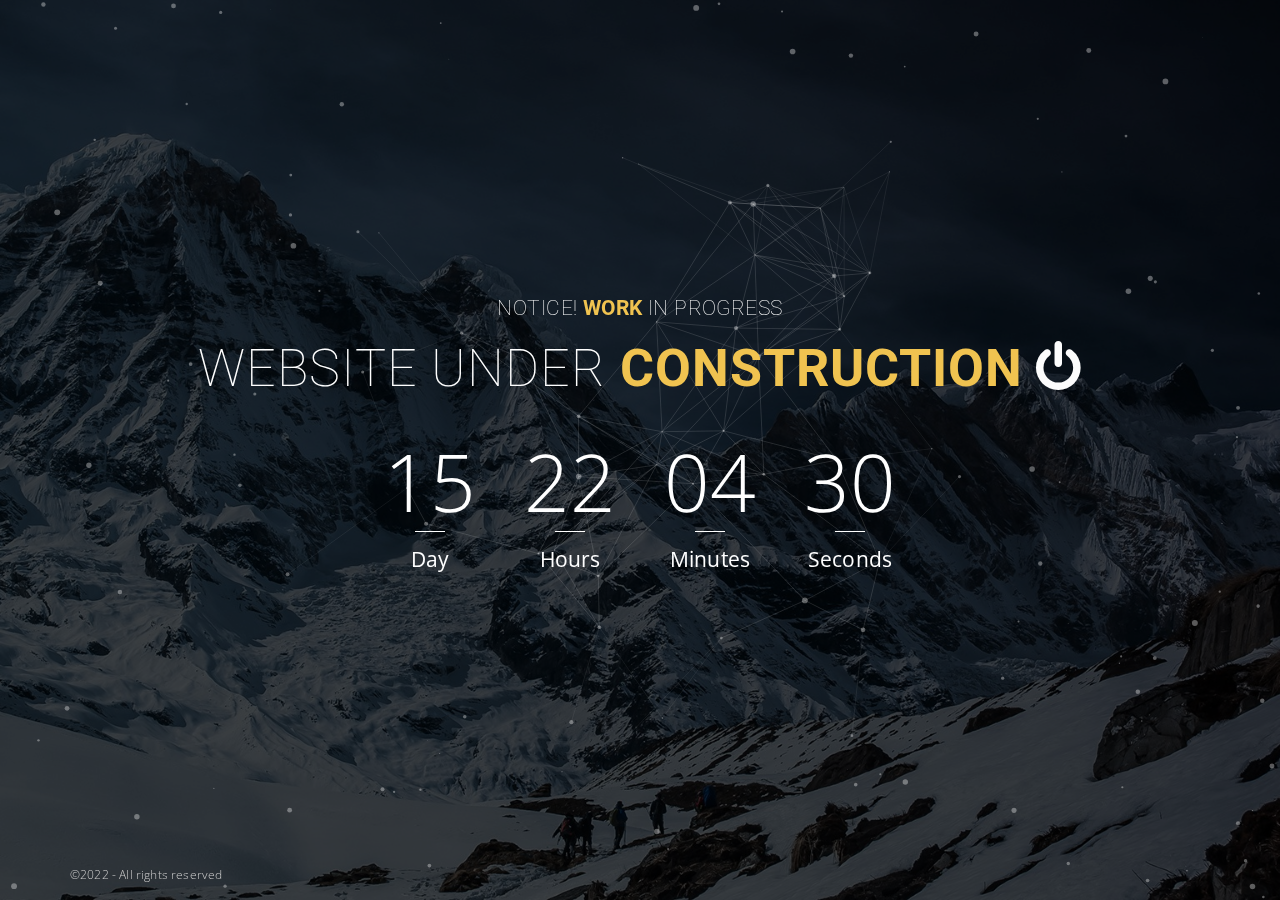
<file: index.html>
<!DOCTYPE html>
<html>
  <head>
    <meta charset="utf-8" />
    <title>Work In Progress</title>
    <meta name="description" content="Website Coming Soon." />
    <meta name="keywords" content="website coming soon" />
    <meta name="Delvisualartist" content="www.phdministries.org" />

    <!-- Mobile meta tag -->
    <meta name="viewport" content="width=device-width, initial-scale=1" />
    <meta name="generator" content="Betterryde car dealers" />

    <!-- Start Header styles -->
    <link rel="stylesheet" href="css/bootstrap.css" />
    <link rel="stylesheet" href="css/owl.carousel.css" />
    <link rel="stylesheet" href="css/jquery.fullPage.css" />
    <link rel="stylesheet" href="css/animate.css" />
    <link rel="stylesheet" href="css/font-awesome.css" />
    <link rel="stylesheet" href="css/style.css" />
    <!-- End Header styles-->

    <!--Fonts -->
    <link
      href="http://fonts.googleapis.com/css?family=Open+Sans:300italic,700italic,400,300,700&amp;subset=latin,latin-ext"
      rel="stylesheet"
      type="text/css"
    />
    <link
      href="http://fonts.googleapis.com/css?family=Roboto+Slab:400,300,700,100&subset=latin,latin-ext,cyrillic"
      rel="stylesheet"
      type="text/css"
    />
    <link
      href="http://fonts.googleapis.com/css?family=Roboto:400,100,100italic,300,300italic,400italic,500,500italic,700,700italic,900,900italic&subset=latin,cyrillic"
      rel="stylesheet"
      type="text/css"
    />

    <!-- Favion -->
    <link rel="icon" type="image/png" sizes="16x16" href="images/favicon.png" />
    <link rel="manifest" href="favicon/manifest.json" />
    <meta name="msapplication-TileColor" content="#ffffff" />
    <meta
      name="msapplication-TileImage"
      content="favicon/ms-icon-144x144.png"
    />
    <meta name="theme-color" content="#ffffff" />
  </head>
  <body>
    <!-- Start Loader -->
    <div class="loading">
      <div class="loader">
        <img height="70" src="images/loader.svg" width="70" />
      </div>
    </div>
    <!-- End Loader -->

    <div class="page-wrap" id="fullpage">
      <!-- Particles Background -->
      <canvas class="bg-particles" id="bg-particles"></canvas>

      <!-- Start Welcome -->
      <section
        class="welcome section-content section background-parallax bg-image-1"
      >
        <div class="overlay"></div>
        <div class="container">
          <div class="text-center">
            <!--<h4 class='section-title animated onstart' data-animation='fadeInDown'>
              Website <span class='text-line'>Under Construction</span>
            </h4>-->
            <h4
              class="section-title animated onstart"
              data-animation="fadeInDown"
            >
              Notice! <span class="highlight f-bold">WORK</span> IN<span
                class="text-line"
              >
                Progress</span
              >
            </h4>
            <h1
              class="section-title animated onstart"
              data-animation="fadeInDown"
            >
              Website <span class="text-line">Under</span>
              <span class="highlight f-bold">Construction</span>
              <i class="fa fa-power-off"></i>
            </h1>
            <div id="clock" class="onstart animated"></div>
            <!-- <div class="mg-t">
              <a
                class="btn btn-color btn-lg js-to-slide animated onstart"
                data-animation-delay="200"
                data-animation="fadeInUp"
                data-slide="3"
                href="index.html#"
              >
                Notify Me
              </a>
              <a
                class="btn btn-outline btn-lg js-to-slide animated onstart"
                data-animation-delay="400"
                data-animation="fadeInUp"
                data-slide="2"
                href="index.html#"
              >
                Learn more
                <i class="fa fa-angle-down"></i>
              </a>
            </div> -->
          </div>
        </div>
      </section>
      <!-- End Welcome -->
    </div>
    <!-- Start Footer -->
    <footer class="page-footer">
      <div class="container">
        <div class="row">
          <div class="col-sm-6 col-sm-push-6">
            <div class="social-nav"></div>
          </div>
          <div class="col-sm-6 col-sm-pull-6">
            <div class="copyright">©2022 - All rights reserved</div>
          </div>
        </div>
      </div>
    </footer>
    <!-- End Footer -->

    <!-- Start Scripts -->
    <script src="js/jquery-2.1.4.min.js"></script>

    <script src="js/jquery.easing.1.3.js"></script>

    <!-- Bootsrap plugins -->
    <script src="js/bootstrap.min.js"></script>

    <!-- Countdown -->
    <script src="js/jquery.countdown.js"></script>

    <!-- Youtube player -->
    <script src="js/jquery.mb.YTPlayer.js"></script>

    <!-- Others -->
    <script src="js/jquery.fullPage.min.js"></script>
    <script src="js/jquery.appear.js"></script>
    <script src="js/jquery.fitvids.js"></script>
    <script src="js/jquery.backstretch.min.js"></script>
    <script src="js/owl.carousel.js"></script>

    <!-- Mailchimp -->
    <script src="js/jquery.ajaxchimp.js"></script>

    <!-- Particles -->
    <script src="js/particles.js"></script>

    <!-- Moment -->
    <script src="js/moment.js"></script>

    <!-- Main -->
    <script src="js/main.js"></script>
    <!-- End Scripts -->
  </body>
</html>
</file>
<file: css/style.css>
/*-----------------------------------------------------------------------------------

	Template Name: 99% v1.0 | Responsive Coming Soon Page HTML
	Author: MZ
	Author URI: http://themeforest.net/user/mzworks

-----------------------------------------------------------------------------------*/
/*-----------------------------------------------------------------------------------

 	TABLE OF CONTENTS

	1. Global
	2. Helpers
	3. Page layout
		3.1 Page header
		3.2 Page Main
		3.3 Page Footer
	4. Sections
		4.1 Contacts
		4.2 Countdown
	5. Common

-----------------------------------------------------------------------------------*/
/**
	1. Global
**/
body {
  color: #fff;
  font-family: "Open Sans", sans-serif;
  line-height: 1.8;
  font-size: 16px;
  letter-spacing: 0.01em;
  position: relative;
  background-color: #333;
  font-weight: 300;
}

h1, h2, h3, h4, h5 {
  margin: 0 0 16px;
  padding: 0;
  letter-spacing: 0.02em;
  font-family: "Roboto", sans-serif;
  line-height: 1.2;
}

h1 {
  font-size: 36px;
}
@media (min-width: 768px) {
  h1 {
    font-size: 52px;
  }
}

h2 {
  font-size: 26px;
}
@media (min-width: 768px) {
  h2 {
    font-size: 40px;
  }
}

h3 {
  font-size: 22px;
}
@media (min-width: 768px) {
  h3 {
    font-size: 32px;
  }
}

h4 {
  font-size: 16px;
}
@media (min-width: 768px) {
  h4 {
    font-size: 21px;
  }
}

h5 {
  font-size: 14serpx;
}
@media (min-width: 768px) {
  h5 {
    font-size: 18px;
  }
}

p {
  margin: 0px 0px 20px;
}

a {
  color: white;
  -moz-transition: color 0.2s ease-in-out;
  -o-transition: color 0.2s ease-in-out;
  -webkit-transition: color 0.2s ease-in-out;
  transition: color 0.2s ease-in-out;
}
a:focus, a:hover {
  text-decoration: none;
  outline: none;
  color: white;
}

.page-wrap {
  position: relative;
  z-index: 2;
}

.clearfix:before, .container-full:before, .form-wrap:before,
.clearfix:after,
.container-full:after,
.form-wrap:after {
  display: table;
  content: " ";
}

.clearfix:after, .container-full:after, .form-wrap:after {
  clear: both;
}

.container-full {
  padding-left: 15px;
  padding-right: 15px;
}
@media (min-width: 768px) {
  .container-full {
    padding-left: 30px;
    padding-right: 30px;
  }
}

.fa {
  filter: progid:DXImageTransform.Microsoft.Alpha(Opacity=99);
  opacity: 0.99;
}

.btn {
  letter-spacing: 1px;
  font-size: 15px;
  text-transform: uppercase;
  font-weight: 500;
  -moz-transition: border-color 0.3s ease-in-out, color 0.3s ease-in-out, background-color 0.3s ease-in-out;
  -o-transition: border-color 0.3s ease-in-out, color 0.3s ease-in-out, background-color 0.3s ease-in-out;
  -webkit-transition: border-color 0.3s ease-in-out, color 0.3s ease-in-out, background-color 0.3s ease-in-out;
  transition: border-color 0.3s ease-in-out, color 0.3s ease-in-out, background-color 0.3s ease-in-out;
}
.btn.btn-border {
  background-color: transparent;
  border: 1px solid white;
  color: #FFF;
}
.btn.btn-border:hover {
  border: 1px solid rgba(255, 255, 255, 0.7);
  color: rgba(255, 255, 255, 0.7);
}
.btn.btn-action {
  background-color: white;
  border-color: white;
  color: #fff;
}
.btn.btn-action:hover {
  color: #fff;
  background-color: #e6e6e6;
  border-color: #e6e6e6;
}
.btn.btn-dark {
  background-color: #fff;
  border-color: #fff;
  color: #fff;
}
.btn.btn-dark:hover {
  color: #fff;
  background-color: #e6e6e6;
  border-color: #e6e6e6;
}
.btn + .btn {
  margin-left: 5px;
}
.btn.btn-color {
  background-color: #F0C350;
  border-color: #F0C350;
  color: #fff;
  border-radius: 0;
}
.btn.btn-color:hover {
  color: #fff;
  background-color: #449d44;
  border-color: #449d44;
}
.btn.btn-outline {
  border-radius: 0;
  border-color: #FFF;
  color: #fff;
  background: transparent;
}
.btn.btn-outline.btn-inverse {
  color: #000;
  background-color: #FFF;
}
.btn.btn-outline.btn-inverse:hover {
  background: rgba(255, 255, 255, 0.6);
}
.btn.btn-outline:hover {
  background-color: #FFF;
  color: #000;
}

.owl-theme .owl-controls {
  margin-top: 20px;
  margin-bottom: 20px;
}

.owl-theme .owl-controls .owl-page.active span {
  -moz-transform: scale(1) translate3d(0px, 0px, 0px);
  -ms-transform: scale(1) translate3d(0px, 0px, 0px);
  -webkit-transform: scale(1) translate3d(0px, 0px, 0px);
  transform: scale(1) translate3d(0px, 0px, 0px);
}

.owl-theme .owl-controls .owl-page span {
  background: #cccccc;
  margin: 4px;
  width: 8px;
  height: 8px;
  cursor: pointer;
  -moz-transform: scale(0.8) translate3d(0px, 0px, 0px);
  -ms-transform: scale(0.8) translate3d(0px, 0px, 0px);
  -webkit-transform: scale(0.8) translate3d(0px, 0px, 0px);
  transform: scale(0.8) translate3d(0px, 0px, 0px);
}

.owl-carousel.full {
  width: 100%;
  height: 100%;
}
.owl-carousel.full .owl-item,
.owl-carousel.full .item {
  height: 100%;
}

.overlay {
  height: auto;
  left: 0;
  right: 0;
  bottom: 0;
  top: 0;
  position: absolute;
  z-index: 1;
  width: auto;
}
.overlay.grid {
  background-image: url("../images/overlays/01.png");
  background-repeat: repeat;
}
.overlay.light:before {
  background-color: rgba(0, 0, 0, 0.5);
}
.overlay.dark:before {
  background-color: rgba(0, 0, 0, 0.95);
}
.overlay:before {
  content: '';
  position: absolute;
  height: 100%;
  width: 100%;
  left: 0;
  top: 0;
  z-index: 0;
  background-color: rgba(0, 0, 0, 0.72);
}

.background-parallax {
  -moz-background-size: cover;
  -o-background-size: cover;
  -webkit-background-size: cover;
  background-size: cover;
  background-repeat: no-repeat;
  background-position: center center;
  background-color: transparent;
}
@media (min-width: 768px) {
  .background-parallax {
    -webkit-background-attachment: fixed;
    background-attachment: fixed;
  }
}

.background-cover {
  -moz-background-size: cover;
  -o-background-size: cover;
  -webkit-background-size: cover;
  background-size: cover;
  background-repeat: no-repeat;
  background-position: center;
}

.page-background {
  height: auto;
  left: 0;
  right: 0;
  bottom: 0;
  top: 0;
  position: absolute;
  width: auto;
  z-index: 1;
}
.page-background.bg-asbestos {
  background: #7f8c8d;
}
.page-background.bg-orange {
  background: #f39c12;
}
.page-background.bg-promegranate {
  background-color: #c0392b;
}
.page-background.bg-pumpkin {
  background: #d35400;
}
.page-background.bg-belize-hole {
  background-color: #2980b9;
}
.page-background.bg-green-sea {
  background-color: #16a085;
}
.page-background.bg-midnight-blue {
  background: #2c3e50;
}
.page-background.bg-wisteria {
  background-color: #8e44ad;
}
.page-background.gradient-1 {
  background: -webkit-linear-gradient(90deg, #616161 10%, #9bc5c3 90%);
  /* Chrome 10+, Saf5.1+ */
  background: -moz-linear-gradient(90deg, #616161 10%, #9bc5c3 90%);
  /* FF3.6+ */
  background: -ms-linear-gradient(90deg, #616161 10%, #9bc5c3 90%);
  /* IE10 */
  background: -o-linear-gradient(90deg, #616161 10%, #9bc5c3 90%);
  /* Opera 11.10+ */
  background: linear-gradient(90deg, #616161 10%, #9bc5c3 90%);
  /* W3C */
}
.page-background.gradient-2 {
  background: -webkit-linear-gradient(90deg, #5D4157 10%, #A8CABA 90%);
  /* Chrome 10+, Saf5.1+ */
  background: -moz-linear-gradient(90deg, #5D4157 10%, #A8CABA 90%);
  /* FF3.6+ */
  background: -ms-linear-gradient(90deg, #5D4157 10%, #A8CABA 90%);
  /* IE10 */
  background: -o-linear-gradient(90deg, #5D4157 10%, #A8CABA 90%);
  /* Opera 11.10+ */
  background: linear-gradient(90deg, #5d4157 10%, #a8caba 90%);
  /* W3C */
}
.page-background.gradient-3 {
  background: -webkit-linear-gradient(90deg, #DAD299 10%, #B0DAB9 90%);
  /* Chrome 10+, Saf5.1+ */
  background: -moz-linear-gradient(90deg, #DAD299 10%, #B0DAB9 90%);
  /* FF3.6+ */
  background: -ms-linear-gradient(90deg, #DAD299 10%, #B0DAB9 90%);
  /* IE10 */
  background: -o-linear-gradient(90deg, #DAD299 10%, #B0DAB9 90%);
  /* Opera 11.10+ */
  background: linear-gradient(90deg, #dad299 10%, #b0dab9 90%);
  /* W3C */
}
.page-background.gradient-4 {
  background: -webkit-linear-gradient(90deg, #00d2ff 10%, #3a7bd5 90%);
  /* Chrome 10+, Saf5.1+ */
  background: -moz-linear-gradient(90deg, #00d2ff 10%, #3a7bd5 90%);
  /* FF3.6+ */
  background: -ms-linear-gradient(90deg, #00d2ff 10%, #3a7bd5 90%);
  /* IE10 */
  background: -o-linear-gradient(90deg, #00d2ff 10%, #3a7bd5 90%);
  /* Opera 11.10+ */
  background: linear-gradient(90deg, #00d2ff 10%, #3a7bd5 90%);
  /* W3C */
}
.page-background.gradient-5 {
  background: -webkit-linear-gradient(90deg, #B993D6 10%, #8CA6DB 90%);
  /* Chrome 10+, Saf5.1+ */
  background: -moz-linear-gradient(90deg, #B993D6 10%, #8CA6DB 90%);
  /* FF3.6+ */
  background: -ms-linear-gradient(90deg, #B993D6 10%, #8CA6DB 90%);
  /* IE10 */
  background: -o-linear-gradient(90deg, #B993D6 10%, #8CA6DB 90%);
  /* Opera 11.10+ */
  background: linear-gradient(90deg, #b993d6 10%, #8ca6db 90%);
  /* W3C */
}
.page-background.gradient-7 {
  background: -webkit-linear-gradient(90deg, #649173 10%, #DBD5A4 90%);
  /* Chrome 10+, Saf5.1+ */
  background: -moz-linear-gradient(90deg, #649173 10%, #DBD5A4 90%);
  /* FF3.6+ */
  background: -ms-linear-gradient(90deg, #649173 10%, #DBD5A4 90%);
  /* IE10 */
  background: -o-linear-gradient(90deg, #649173 10%, #DBD5A4 90%);
  /* Opera 11.10+ */
  background: linear-gradient(90deg, #649173 10%, #dbd5a4 90%);
  /* W3C */
}
.page-background.gradient-8 {
  background: -webkit-linear-gradient(90deg, #000000 10%, #53346D 90%);
  /* Chrome 10+, Saf5.1+ */
  background: -moz-linear-gradient(90deg, #000000 10%, #53346D 90%);
  /* FF3.6+ */
  background: -ms-linear-gradient(90deg, #000000 10%, #53346D 90%);
  /* IE10 */
  background: -o-linear-gradient(90deg, #000000 10%, #53346D 90%);
  /* Opera 11.10+ */
  background: linear-gradient(90deg, #000000 10%, #53346d 90%);
  /* W3C */
}
.page-background.gradient-9 {
  background: -webkit-linear-gradient(90deg, #ffb347 10%, #ffcc33 90%);
  /* Chrome 10+, Saf5.1+ */
  background: -moz-linear-gradient(90deg, #ffb347 10%, #ffcc33 90%);
  /* FF3.6+ */
  background: -ms-linear-gradient(90deg, #ffb347 10%, #ffcc33 90%);
  /* IE10 */
  background: -o-linear-gradient(90deg, #ffb347 10%, #ffcc33 90%);
  /* Opera 11.10+ */
  background: linear-gradient(90deg, #ffb347 10%, #ffcc33 90%);
  /* W3C */
}
.page-background.gradient-10 {
  background: -webkit-linear-gradient(90deg, #fe8c00 10%, #f83600 90%);
  /* Chrome 10+, Saf5.1+ */
  background: -moz-linear-gradient(90deg, #fe8c00 10%, #f83600 90%);
  /* FF3.6+ */
  background: -ms-linear-gradient(90deg, #fe8c00 10%, #f83600 90%);
  /* IE10 */
  background: -o-linear-gradient(90deg, #fe8c00 10%, #f83600 90%);
  /* Opera 11.10+ */
  background: linear-gradient(90deg, #fe8c00 10%, #f83600 90%);
  /* W3C */
}
.page-background.gradient-11 {
  background: -webkit-linear-gradient(90deg, #52c234 10%, #061700 90%);
  /* Chrome 10+, Saf5.1+ */
  background: -moz-linear-gradient(90deg, #52c234 10%, #061700 90%);
  /* FF3.6+ */
  background: -ms-linear-gradient(90deg, #52c234 10%, #061700 90%);
  /* IE10 */
  background: -o-linear-gradient(90deg, #52c234 10%, #061700 90%);
  /* Opera 11.10+ */
  background: linear-gradient(90deg, #52c234 10%, #061700 90%);
  /* W3C */
}
.page-background.gradient-12 {
  background: -webkit-linear-gradient(90deg, #1e130c 10%, #9a8478 90%);
  /* Chrome 10+, Saf5.1+ */
  background: -moz-linear-gradient(90deg, #1e130c 10%, #9a8478 90%);
  /* FF3.6+ */
  background: -ms-linear-gradient(90deg, #1e130c 10%, #9a8478 90%);
  /* IE10 */
  background: -o-linear-gradient(90deg, #1e130c 10%, #9a8478 90%);
  /* Opera 11.10+ */
  background: linear-gradient(90deg, #1e130c 10%, #9a8478 90%);
  /* W3C */
}
.page-background.gradient-13 {
  background: -webkit-linear-gradient(90deg, #360033 10%, #0b8793 90%);
  /* Chrome 10+, Saf5.1+ */
  background: -moz-linear-gradient(90deg, #360033 10%, #0b8793 90%);
  /* FF3.6+ */
  background: -ms-linear-gradient(90deg, #360033 10%, #0b8793 90%);
  /* IE10 */
  background: -o-linear-gradient(90deg, #360033 10%, #0b8793 90%);
  /* Opera 11.10+ */
  background: linear-gradient(90deg, #360033 10%, #0b8793 90%);
  /* W3C */
}
.page-background.gradient-14 {
  background: -webkit-linear-gradient(90deg, #232526 10%, #414345 90%);
  /* Chrome 10+, Saf5.1+ */
  background: -moz-linear-gradient(90deg, #232526 10%, #414345 90%);
  /* FF3.6+ */
  background: -ms-linear-gradient(90deg, #232526 10%, #414345 90%);
  /* IE10 */
  background: -o-linear-gradient(90deg, #232526 10%, #414345 90%);
  /* Opera 11.10+ */
  background: linear-gradient(90deg, #232526 10%, #414345 90%);
  /* W3C */
}

label {
  font-weight: 300;
}

.iconbox {
  display: table;
  margin-bottom: 40px;
}
.iconbox .iconbox-content {
  display: table-cell;
  visibility: middle;
}
.iconbox .iconbox-title {
  font-size: 16px;
  margin-bottom: 10px;
  font-weight: 600;
}
.iconbox .iconbox-side {
  display: table-cell;
  visibility: middle;
}
.iconbox .iconbox-side .iconbox-ico {
  margin-right: 15px;
}
.iconbox .iconbox-text {
  color: #555;
  font-size: 13px;
}

.ico-circle {
  border-radius: 50%;
  width: 2.2em;
  height: 2.2em;
  color: rgba(255, 255, 255, 0.7);
  border: 1px solid rgba(255, 255, 255, 0.8);
  position: relative;
  font-size: 40px;
  vertical-align: middle;
  margin-bottom: 30px;
  margin-top: 10px;
}
.ico-circle:before {
  position: absolute;
  left: 0;
  top: 50%;
  width: 100%;
  text-align: center;
  margin-top: -0.5em;
  line-height: 1;
}

textarea.form-control {
  padding: 7px 12px 8px;
}

.form-control {
  -moz-box-shadow: none;
  -webkit-box-shadow: none;
  box-shadow: none;
  color: #FFF;
  padding: 7px 12px 8px;
  border-radius: 0;
  background-color: transparent;
  border: 1px solid #fff;
}
.form-control.border-bottom {
  border-color: transparent;
  border-bottom: 1px solid #fff;
}
.form-control.border-bottom:hover, .form-control.border-bottom:focus {
  border-color: transparent;
  border-bottom-color: #FFF;
}
.form-control:hover, .form-control:focus {
  -moz-box-shadow: none;
  -webkit-box-shadow: none;
  box-shadow: none;
  border-color: #FFF;
}

.form-group {
  margin-bottom: 20px;
}

.form-control::-webkit-input-placeholder {
  color: rgba(255, 255, 255, 0.95);
}

.form-control::-moz-placeholder {
  color: rgba(255, 255, 255, 0.95);
}

/* Firefox 19+ */
.form-control:-moz-placeholder {
  color: rgba(255, 255, 255, 0.95);
}

/* Firefox 18- */
.form-control:-ms-input-placeholder {
  color: rgba(255, 255, 255, 0.95);
}

input.form-control {
  height: 39px;
}

.btn-outline.btn-submit {
  text-transform: uppercase;
  background: transparent;
  border-color: #ccc;
  color: white;
  padding: 10px 18px;
  position: relative;
  z-index: 1;
}
.btn-outline.btn-submit:hover {
  z-index: 2;
  background: white;
  border-color: white;
  color: #000;
}

.input-group-btn > .btn {
  font-size: 15px;
  padding: 8px 18px 8px 18px;
}

.section-title {
  font-weight: 100;
  text-align: center;
  text-transform: uppercase;
}
.section-title.text-left {
  text-align: left;
}
.section-title.text-right {
  text-align: right;
}

.animated {
  visibility: hidden;
}

.animated.visible {
  visibility: visible;
}

.owl-controls {
  margin-top: 20px;
  margin-bottom: 20px;
  font-size: 0;
}

.owl-controls .owl-dot.active span {
  -moz-transform: scale(1) translate3d(0, 0, 0);
  -ms-transform: scale(1) translate3d(0, 0, 0);
  -webkit-transform: scale(1) translate3d(0, 0, 0);
  transform: scale(1) translate3d(0, 0, 0);
  background-color: rgba(255, 255, 255, 0.7);
}

.owl-controls .owl-dot {
  display: inline-block;
  margin: 0;
}

.owl-controls .owl-dots span {
  background: rgba(255, 255, 255, 0.4);
  -webkit-border-radius: 50%;
  border-radius: 50%;
  padding: 4px;
  margin: 2px;
  width: 8px;
  height: 8px;
  cursor: pointer;
  display: block;
  -moz-transform: scale(0.8) translate3d(0px, 0px, 0px);
  -ms-transform: scale(0.8) translate3d(0px, 0px, 0px);
  -webkit-transform: scale(0.8) translate3d(0px, 0px, 0px);
  transform: scale(0.8) translate3d(0px, 0px, 0px);
}

.owl-carousel .owl-wrapper-outer.autoHeight {
  -moz-transition: height 300ms ease-in-out 0s;
  -o-transition: height 300ms ease-in-out 0s;
  -webkit-transition: height 300ms ease-in-out;
  -webkit-transition-delay: 0s;
  transition: height 300ms ease-in-out 0s;
}

.owl-carousel.full {
  width: 100%;
  height: 100%;
}
.owl-carousel.full .owl-item,
.owl-carousel.full .item {
  height: 100%;
}

.js-video-container {
  display: block;
  width: 100%;
  height: 100%;
}

section .container {
  position: relative;
  z-index: 12;
}

.bg-image-1 {
  background-image: url("../images/backgrounds/bg-1.jpg");
}

.bg-image-2 {
  background-image: url("../images/backgrounds/bg-2.jpg");
}

.bg-image-3 {
  background-image: url("../images/backgrounds/bg-3.jpg");
}

.bg-image-4 {
  background-image: url("../images/backgrounds/bg-4.jpg");
}

.bg-image-5 {
  background-image: url("../images/backgrounds/bg-5.jpg");
}

.bg-particles {
  position: fixed;
  left: 0;
  top: 0;
  right: 0;
  bottom: 0;
  z-index: 10;
}

/**
	2. Helpers
**/
.pd-t {
  padding-top: 10%;
}
@media (min-width: 768px) {
  .pd-t {
    padding-top: 7%;
  }
}

.pd-b {
  padding-bottom: 10%;
}
@media (min-width: 768px) {
  .pd-b {
    padding-bottom: 7%;
  }
}

.pd-r {
  padding-right: 10%;
}
@media (min-width: 768px) {
  .pd-r {
    padding-right: 7%;
  }
}

.pd-l {
  padding-left: 10%;
}
@media (min-width: 768px) {
  .pd-l {
    padding-left: 7%;
  }
}

.mg-a {
  margin: 0 auto;
}

.mg-t {
  margin-top: 30px;
}
@media (min-width: 768px) {
  .mg-t {
    margin-top: 35px;
  }
}

.mg-t-lg {
  margin-top: 12%;
}
@media (min-width: 768px) {
  .mg-t-lg {
    margin-top: 12%;
  }
}

.mg-r {
  margin-right: 30px;
}
@media (min-width: 768px) {
  .mg-r {
    margin-right: 35px;
  }
}

.mg-r-lg {
  margin-right: 12%;
}
@media (min-width: 768px) {
  .mg-r-lg {
    margin-right: 12%;
  }
}

.mg-l {
  margin-left: 30px;
}
@media (min-width: 768px) {
  .mg-l {
    margin-left: 35px;
  }
}

.mg-l-lg {
  margin-left: 12%;
}
@media (min-width: 768px) {
  .mg-l-lg {
    margin-left: 12%;
  }
}

.mg-b {
  margin-bottom: 25px;
}
@media (min-width: 768px) {
  .mg-b {
    margin-bottom: 35px;
  }
}

.mg-b-lg {
  margin-bottom: 35px;
}
@media (min-width: 768px) {
  .mg-b-lg {
    margin-bottom: 45px;
  }
}

.f-bold-e {
  font-weight: 900;
}

.f-bold {
  font-weight: 700;
}

.f-thin {
  font-weight: 300;
}

.v-center {
  position: relative;
  -moz-transform: translate3d(0, -50%, 0);
  -ms-transform: translate3d(0, -50%, 0);
  -webkit-transform: translate3d(0, -50%, 0);
  transform: translate3d(0, -50%, 0);
  top: 50%;
}

.strong {
  font-weight: 600;
}

.form-row {
  display: table;
}
.form-row .col-xs-1 {
  display: table-cell;
}
.form-row .col-sm-1 {
  display: table-cell;
}
.form-row .col-md-1 {
  display: table-cell;
}
.form-row .col-xs-2 {
  display: table-cell;
}
.form-row .col-sm-2 {
  display: table-cell;
}
.form-row .col-md-2 {
  display: table-cell;
}
.form-row .col-xs-3 {
  display: table-cell;
}
.form-row .col-sm-3 {
  display: table-cell;
}
.form-row .col-md-3 {
  display: table-cell;
}
.form-row .col-xs-4 {
  display: table-cell;
}
.form-row .col-sm-4 {
  display: table-cell;
}
.form-row .col-md-4 {
  display: table-cell;
}
.form-row .col-xs-5 {
  display: table-cell;
}
.form-row .col-sm-5 {
  display: table-cell;
}
.form-row .col-md-5 {
  display: table-cell;
}
.form-row .col-xs-6 {
  display: table-cell;
}
.form-row .col-sm-6 {
  display: table-cell;
}
.form-row .col-md-6 {
  display: table-cell;
}
.form-row .col-xs-7 {
  display: table-cell;
}
.form-row .col-sm-7 {
  display: table-cell;
}
.form-row .col-md-7 {
  display: table-cell;
}
.form-row .col-xs-8 {
  display: table-cell;
}
.form-row .col-sm-8 {
  display: table-cell;
}
.form-row .col-md-8 {
  display: table-cell;
}
.form-row .col-xs-9 {
  display: table-cell;
}
.form-row .col-sm-9 {
  display: table-cell;
}
.form-row .col-md-9 {
  display: table-cell;
}
.form-row .col-xs-10 {
  display: table-cell;
}
.form-row .col-sm-10 {
  display: table-cell;
}
.form-row .col-md-10 {
  display: table-cell;
}
.form-row .col-xs-11 {
  display: table-cell;
}
.form-row .col-sm-11 {
  display: table-cell;
}
.form-row .col-md-11 {
  display: table-cell;
}
.form-row .col-xs-12 {
  display: table-cell;
}
.form-row .col-sm-12 {
  display: table-cell;
}
.form-row .col-md-12 {
  display: table-cell;
}

.fa {
  opacity: 0.99;
}

.animated {
  -moz-transform: translate3d(0, 0, 0);
  -ms-transform: translate3d(0, 0, 0);
  -webkit-transform: translate3d(0, 0, 0);
  transform: translate3d(0, 0, 0);
}

.text-white {
  color: #FFF;
}

.divider-icon {
  margin: 20px auto;
  overflow: hidden;
  width: 100%;
}

.divider-icon-inner {
  border-color: #e8e8e8;
  color: #bbb;
  display: inline-block;
  position: relative;
  text-align: center;
}
.divider-icon-inner:after, .divider-icon-inner:before {
  border-top-color: inherit;
  border-top-style: solid;
  border-top-width: 1px;
  content: "";
  display: block;
  position: absolute;
  top: 50%;
  width: 9999px;
  opacity: 0.6;
}
.divider-icon-inner:before {
  margin-right: 0.5em;
  right: 100%;
}
.divider-icon-inner:after {
  left: 100%;
  margin-left: 0.5em;
}

.divider-icon-inner .inner-text:nth-child(2) {
  margin-left: 5px;
}

.divider-icon-dashed:after, .divider-icon-dashed:before {
  border-top-style: dashed;
}

.divider-icon-dotted:after, .divider-icon-dotted:before {
  border-top-style: dotted;
}

.divider-icon-double:after, .divider-icon-double:before {
  border-top-style: double;
  border-top-width: 4px;
  margin-top: -2px;
}

.b-t {
  border-top: 1px solid rgba(0, 0, 0, 0.07);
}

.b-b {
  border-bottom: 1px solid rgba(0, 0, 0, 0.07);
}

.b-l {
  border-left: 1px solid rgba(0, 0, 0, 0.07);
}

.b-r {
  border-right: 1px solid rgba(0, 0, 0, 0.07);
}

.helper {
  height: 50%;
  margin-bottom: -170px;
  width: 100%;
}

.required-label {
  color: #e74c3c;
}

.superscript {
  vertical-align: super;
  font-size: 22px;
  color: #212121;
  color: #666666;
  margin: 0px -10px;
}

.month {
  display: block;
  color: #666666;
}

.small-text {
  font-size: 14px;
}

.highlight {
  color: #F0C350;
}

.f-bold {
  font-weight: 700;
}

.text-line {
  white-space: nowrap;
}

/**
	3. Page layout
**/
/*
	3.1 Page header
*/
/*
	Page header
*/
.page-header {
  position: fixed;
  z-index: 999;
  left: 0;
  top: 0;
  width: 100%;
  margin: 0px;
  padding: 0px 0px;
  background-color: rgba(0, 0, 0, 0.85);
  -moz-transition: background-color 0.35s ease-in-out;
  -o-transition: background-color 0.35s ease-in-out;
  -webkit-transition: background-color 0.35s ease-in-out;
  transition: background-color 0.35s ease-in-out;
  border: 0px;
  min-height: 60px;
  -webkit-backface-visibility: hidden;
  -webkit-transform: translateZ(0);
}
@media (min-width: 992px) {
  .page-header {
    position: fixed;
    background-color: transparent;
    border-bottom: 1px solid rgba(255, 255, 255, 0.07);
  }
}

/*
	Navbar Ico
*/
.navbar-toggle {
  border-color: #ccc;
  padding: 7px 4px;
}
.navbar-toggle:hover, .navbar-toggle.active {
  border-color: #999999;
}
.navbar-toggle:hover .icon-bar, .navbar-toggle.active .icon-bar {
  background-color: #999999;
}
.navbar-toggle .icon-bar {
  background-color: #ccc;
  -moz-transition: -moz-transform 0.35s ease-in-out, opacity 0.25s ease-in-out;
  -o-transition: -o-transform 0.35s ease-in-out, opacity 0.25s ease-in-out;
  -webkit-transition: -webkit-transform 0.35s ease-in-out, opacity 0.25s ease-in-out;
  transition: transform 0.35s ease-in-out, opacity 0.25s ease-in-out;
}
.navbar-toggle .top-bar {
  -moz-transform: rotate(45deg);
  -ms-transform: rotate(45deg);
  -webkit-transform: rotate(45deg);
  transform: rotate(45deg);
  -webkit-transform-origin: 10% 10%;
  -moz-transform-origin: 10% 10%;
  -ms-transform-origin: 10% 10%;
  -o-transform-origin: 10% 10%;
  transform-origin: 10% 10%;
}
.navbar-toggle .middle-bar {
  opacity: 0;
}
.navbar-toggle .bottom-bar {
  -moz-transform: rotate(-45deg);
  -ms-transform: rotate(-45deg);
  -webkit-transform: rotate(-45deg);
  transform: rotate(-45deg);
  -webkit-transform-origin: 10% 90%;
  -moz-transform-origin: 10% 90%;
  -ms-transform-origin: 10% 90%;
  -o-transform-origin: 10% 90%;
  transform-origin: 10% 90%;
}
.navbar-toggle.collapsed .top-bar {
  -moz-transform: rotate(0);
  -ms-transform: rotate(0);
  -webkit-transform: rotate(0);
  transform: rotate(0);
}
.navbar-toggle.collapsed .middle-bar {
  opacity: 1;
}
.navbar-toggle.collapsed .bottom-bar {
  -moz-transform: rotate(0);
  -ms-transform: rotate(0);
  -webkit-transform: rotate(0);
  transform: rotate(0);
}

/*
	Header navigation
*/
.logo {
  font-size: 27px;
  -moz-transition: line-height 0.35s ease-in-out;
  -o-transition: line-height 0.35s ease-in-out;
  -webkit-transition: line-height 0.35s ease-in-out;
  transition: line-height 0.35s ease-in-out;
  line-height: 59px;
  vertical-align: middle;
  display: inline-block;
  float: left;
  font-weight: 500;
  text-transform: uppercase;
  margin: 0;
  float: left;
}
.logo > img {
  max-height: 56px;
  width: auto;
}
.logo .small {
  font-size: 70%;
  vertical-align: bottom;
  line-height: 52px;
}

@media (min-width: 768px) {
  .header-nav {
    padding-bottom: 0;
    float: right;
  }
}
.header-nav > ul {
  padding: 0px 0px 20px 0px;
  line-height: 40px;
  vertical-align: middle;
  width: 100%;
}
@media (min-width: 768px) {
  .header-nav > ul {
    width: auto;
    padding: 0;
    margin: 0px -20px 0px;
  }
}
.header-nav > ul > li {
  display: block;
}
@media (min-width: 768px) {
  .header-nav > ul > li {
    display: inline-block;
    border-bottom: 0px;
  }
}
.header-nav > ul > li.active a:after, .header-nav > ul > li.active a:before {
  width: 50%;
  visibility: visible;
}
.header-nav > ul > li:last-child {
  padding-right: 0;
}
.header-nav > ul > li a {
  text-decoration: none;
  font-size: 11px;
  font-weight: 400;
  text-transform: uppercase;
  display: block;
  padding: 24px 0 16px;
  margin: 0px 10px;
  line-height: 21px;
  display: block;
  letter-spacing: 1px;
  -moz-transition: line-height 0.35s ease-in-out, color 0.3s ease-in-out;
  -o-transition: line-height 0.35s ease-in-out, color 0.3s ease-in-out;
  -webkit-transition: line-height 0.35s ease-in-out, color 0.3s ease-in-out;
  transition: line-height 0.35s ease-in-out, color 0.3s ease-in-out;
  text-align: center;
  position: relative;
  letter-spacing: 1px;
  font-family: "Roboto", sans-serif;
}
.header-nav > ul > li a:hover:after, .header-nav > ul > li a:hover:before {
  width: 50%;
  visibility: visible;
}
.header-nav > ul > li a:before {
  right: 50%;
}
.header-nav > ul > li a:after {
  left: 50%;
}
.header-nav > ul > li a:after, .header-nav > ul > li a:before {
  position: absolute;
  width: 0;
  height: 1px;
  margin: 0;
  content: '';
  background-color: rgba(255, 255, 255, 0.6);
  visibility: hidden;
  -moz-transition: width 0.3s ease-in-out;
  -o-transition: width 0.3s ease-in-out;
  -webkit-transition: width 0.3s ease-in-out;
  transition: width 0.3s ease-in-out;
  bottom: 0;
}
@media (min-width: 768px) {
  .header-nav > ul > li a {
    text-align: left;
  }
}
.header-nav > ul > li a.active, .header-nav > ul > li a:hover {
  color: rgba(255, 255, 255, 0.8);
}

.navbar-toggle {
  border-color: transparent;
  padding: 5px 4px;
  margin: 17px 0;
}
.navbar-toggle:hover, .navbar-toggle.active {
  border-color: transparent;
}
.navbar-toggle:hover .icon-bar, .navbar-toggle.active .icon-bar {
  background-color: #b3b3b3;
}
.navbar-toggle .icon-bar {
  background-color: #cccccc;
}

/*
	3.2 Page footer
*/
/*
	Page footer
*/
.page-footer {
  font-size: 13px;
  line-height: 16px;
  color: rgba(255, 255, 255, 0.6);
  z-index: 999;
  left: 0;
  bottom: 0;
  width: 100%;
  margin: 0px;
  padding: 0px 0px;
  position: absolute;
  min-height: 40px;
  -moz-transition: background-color 0.35s ease-in-out;
  -o-transition: background-color 0.35s ease-in-out;
  -webkit-transition: background-color 0.35s ease-in-out;
  transition: background-color 0.35s ease-in-out;
  -webkit-backface-visibility: hidden;
  -webkit-transform: translateZ(0);
}
@media (min-width: 992px) {
  .page-footer {
    position: fixed;
    background-color: transparent;
  }
}
.page-footer .title {
  font-size: 21px;
  margin-bottom: 20px;
  margin-top: 0;
}
.page-footer a {
  color: #fff;
}
.page-footer a:hover {
  color: rgba(255, 255, 255, 0.7);
}
.page-footer .icon-box {
  color: #cccccc;
}

.copyright {
  font-size: 12px;
  line-height: 16px;
  color: #cccccc;
  margin: 7px 0px;
  text-align: center;
}
@media (min-width: 768px) {
  .copyright {
    text-align: left;
  }
}

.social-nav {
  display: inline-block;
  display: block;
  text-align: center;
  margin: 10px 0px;
}
@media (min-width: 768px) {
  .social-nav {
    text-align: right;
    margin: 5px 0px;
  }
}
.social-nav ul {
  list-style: none;
  margin: 0 -12px;
  padding: 0;
}
.social-nav ul li {
  display: inline-block;
  margin: 0px 12px;
}
.social-nav ul li a {
  color: rgba(255, 255, 255, 0.65);
  font-size: 21px;
}
.social-nav ul li a:hover {
  color: rgba(255, 255, 255, 0.7);
}

.footer-block {
  margin-bottom: 20px;
}

/**
	4. Sections
**/
/*
	4.1 Contacts
*/
.map-wrapper {
  height: 220px;
  width: 100%;
  display: block;
}

#contact-map {
  width: 100%;
  height: 100%;
  display: block;
}

.contacts {
  letter-spacing: 0.1em;
}

.box-block {
  float: left;
}

.block-half {
  width: 100%;
}
@media (min-width: 768px) {
  .block-half {
    width: 50%;
  }
}

.block-full {
  width: 100%;
}

.success-message {
  display: none;
  padding: 20px;
  text-align: center;
  font-size: 14px;
}

.error-message {
  display: none;
  padding: 20px;
  text-align: center;
  font-size: 14px;
}

/*
	4.2 Countdown
*/
.counter-container {
  display: table;
  margin: 0 auto;
}

#clock {
  color: #fff;
  overflow: hidden;
}
#clock .counter-box {
  display: block;
  width: 70px;
  text-align: center;
  overflow: hidden;
  padding: 10px 0px;
  float: left;
  margin: 15px 0;
  position: relative;
}
@media (min-width: 768px) {
  #clock .counter-box {
    width: 140px;
    padding: 10px 5px;
  }
}
#clock .number {
  font-size: 30px;
  text-align: center;
  font-weight: 100;
  line-height: 1;
  margin-bottom: 10px;
}
@media (min-width: 768px) {
  #clock .number {
    font-size: 80px;
  }
}
#clock span {
  display: block;
  font-size: 13px;
  text-align: center;
  font-weight: 400;
  padding-top: 10px;
  position: relative;
  overflow: hidden;
}
@media (min-width: 768px) {
  #clock span {
    font-size: 21px;
  }
}
#clock span:before {
  position: absolute;
  content: '';
  display: block;
  width: 30px;
  height: 1px;
  background: #fff;
  margin-left: auto;
  margin-right: auto;
  left: 0;
  right: 0;
  top: 0px;
}

.loading {
  position: fixed;
  left: 0px;
  top: 0px;
  right: 0px;
  bottom: 0px;
  z-index: 9999;
  display: none;
  width: 100%;
  height: 100%;
  background-color: #000;
  display: block;
}

.loader {
  position: absolute;
  left: 50%;
  top: 50%;
  margin: -35px;
}
.loader > img {
  -webkit-animation-duration: 1.6s;
  animation-duration: 1.6s;
  -webkit-animation-fill-mode: both;
  animation-fill-mode: both;
  -webkit-transform-origin: top center;
  transform-origin: top center;
  -webkit-animation-name: rotate360;
  animation-name: rotate360;
  -webkit-animation-iteration-count: infinite;
  animation-iteration-count: infinite;
  -webkit-transform-origin: 50% 50%;
  transform-origin: 50% 50%;
}

@-webkit-keyframes rotate360 {
  0% {
    -webkit-transform: rotate(0deg);
    transform: rotate(0deg);
  }
  100% {
    -webkit-transform: rotate(360deg);
    transform: rotate(360deg);
  }
}
@keyframes rotate360 {
  0% {
    -webkit-transform: rotate(0deg);
    transform: rotate(0deg);
  }
  100% {
    -webkit-transform: rotate(360deg);
    transform: rotate(360deg);
  }
}
</file>
